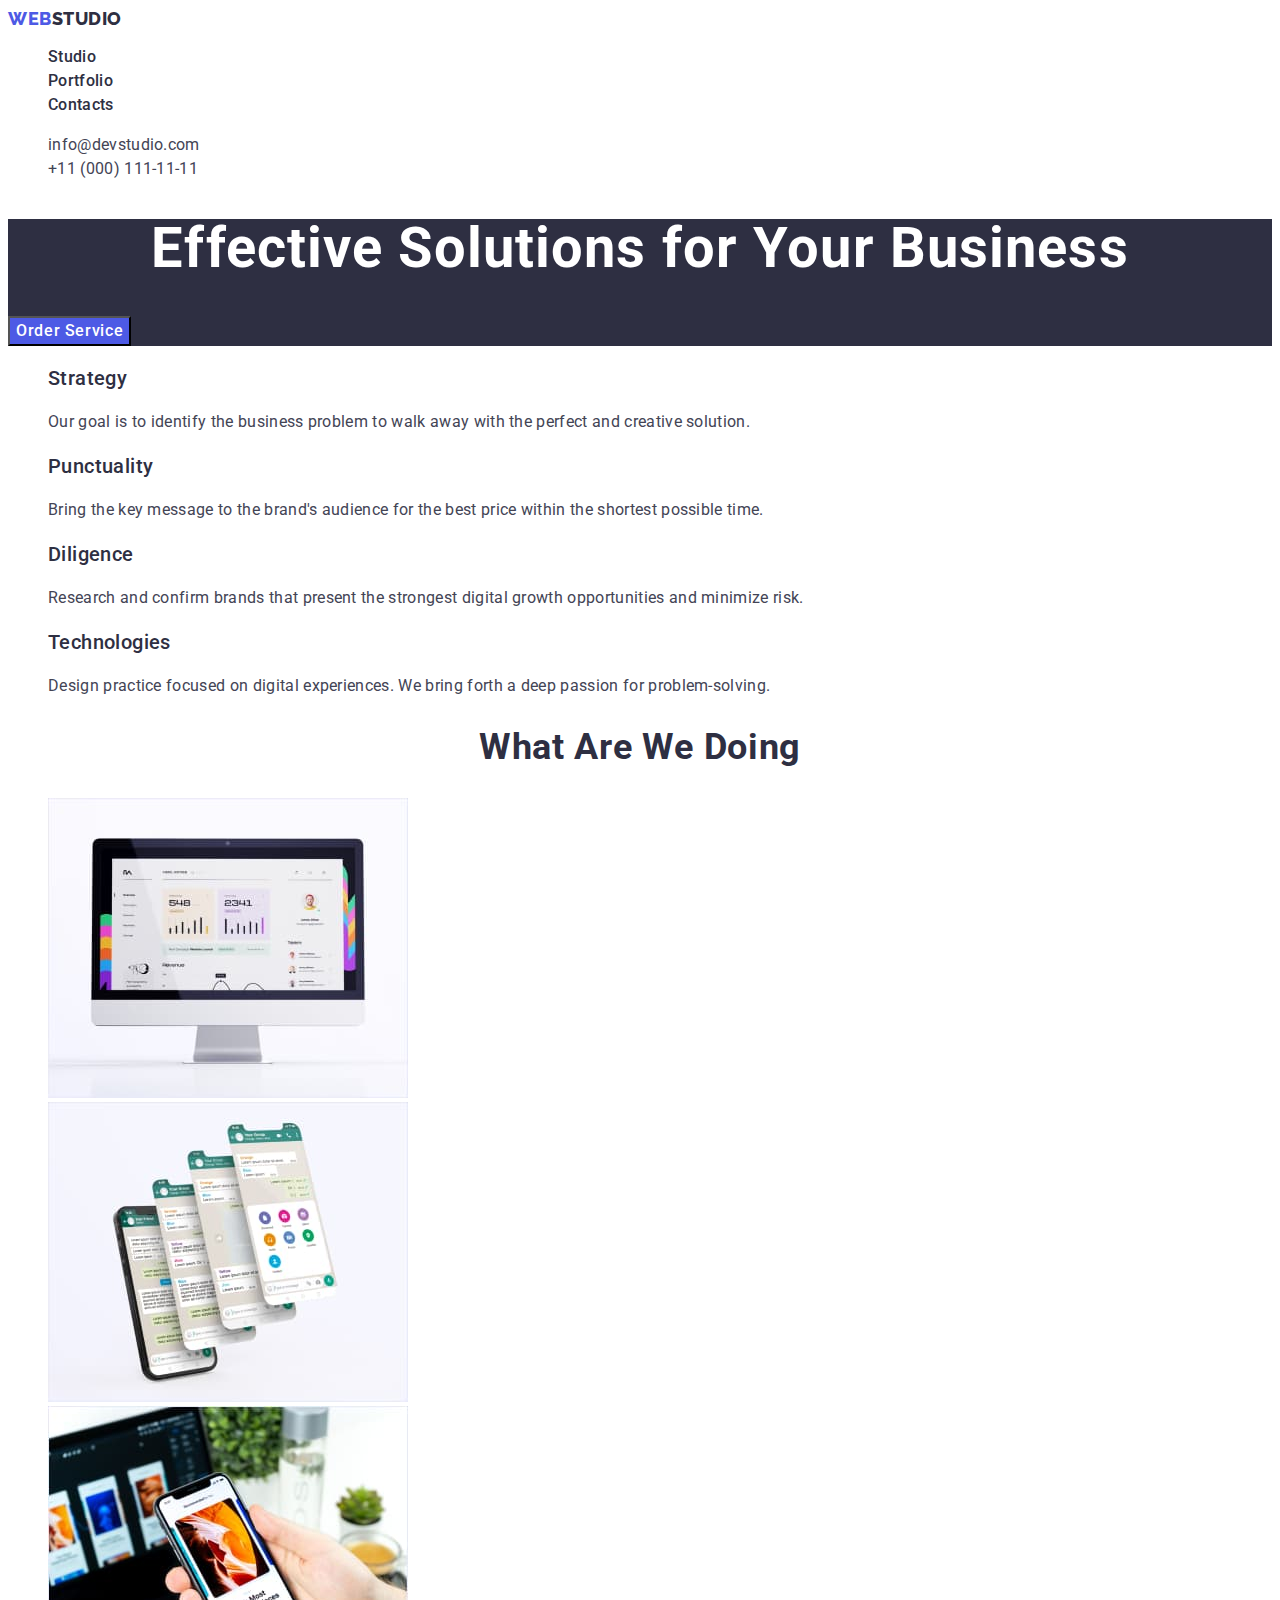
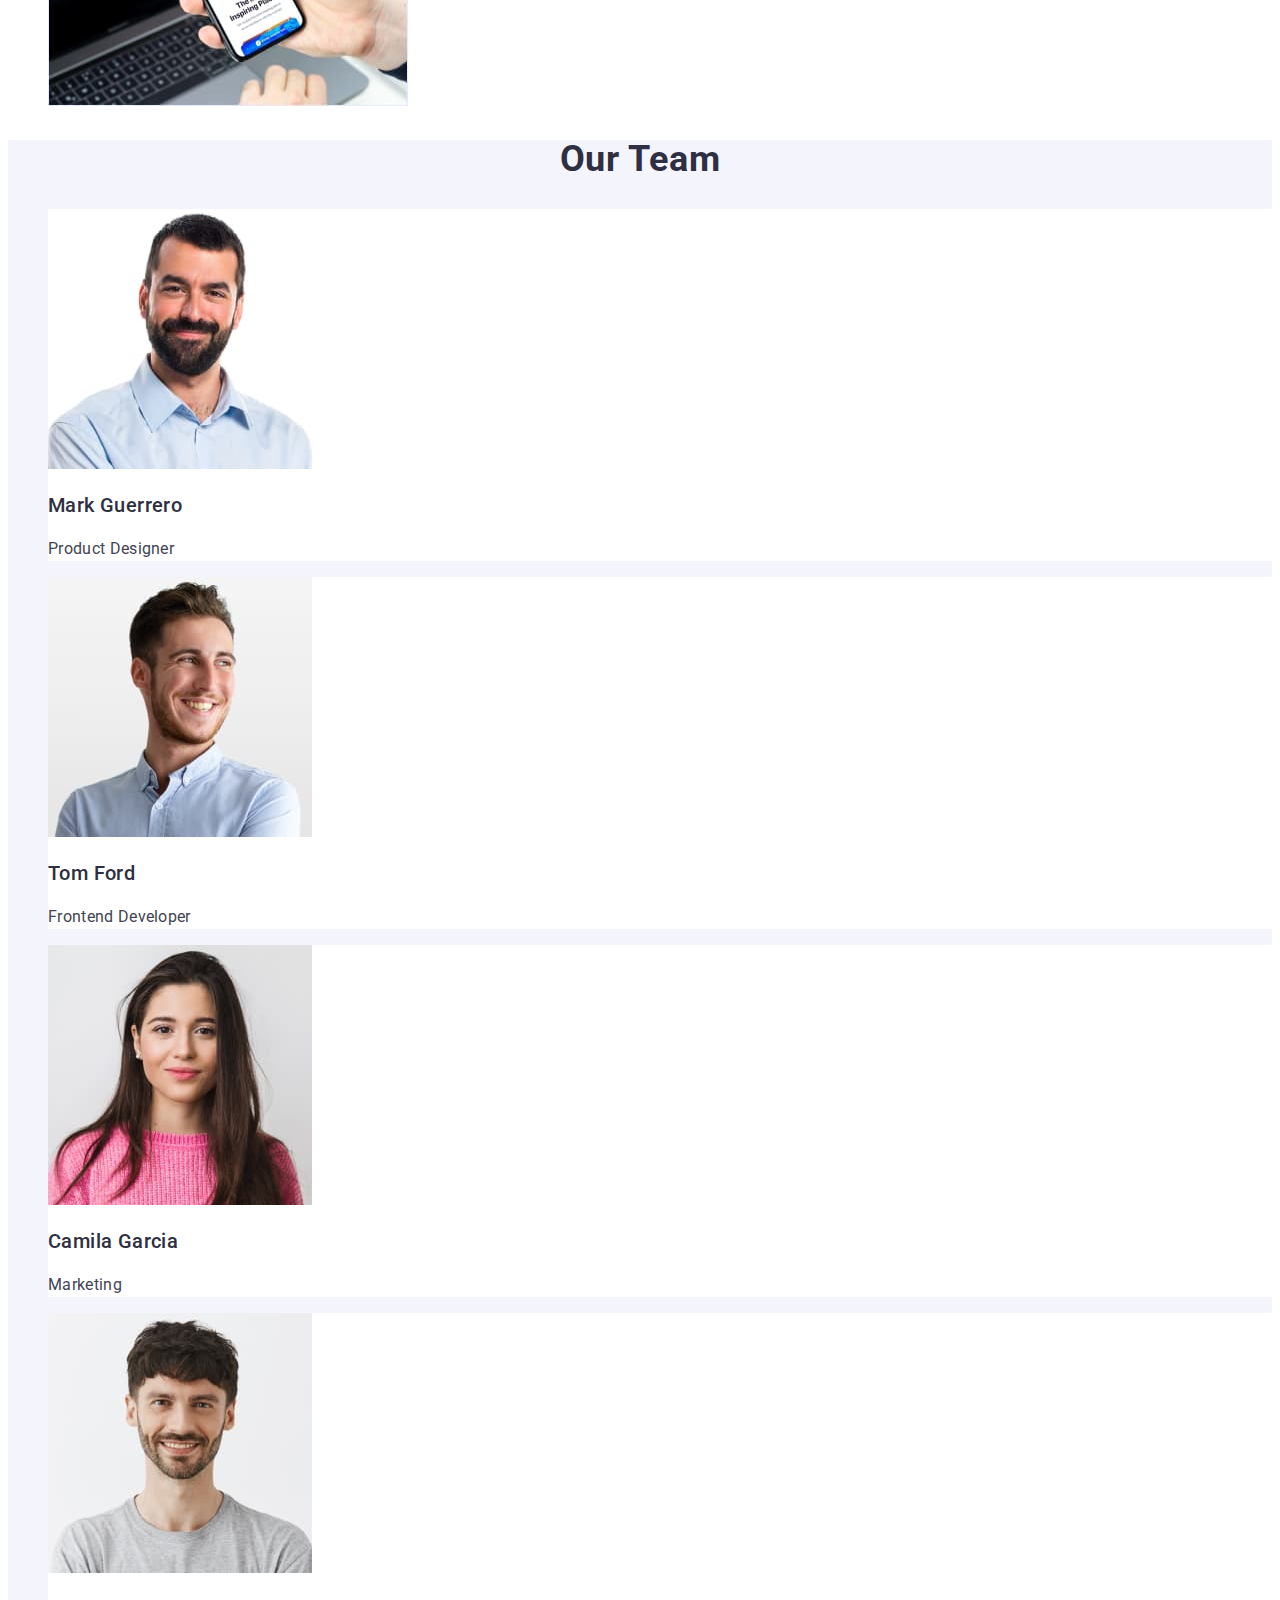
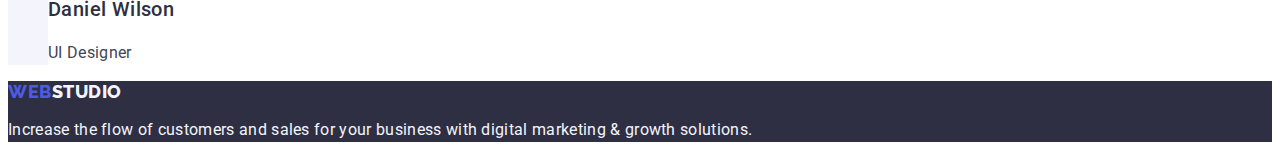
<file: index.html>
<!DOCTYPE html>
<html lang="en">
<head>
    <meta charset="UTF-8">
    <meta name="viewport" content="width=device-width, initial-scale=1.0">
    <title>Studio</title>
    <link rel="preconnect" href="https://fonts.googleapis.com">
    <link rel="preconnect" href="https://fonts.gstatic.com" crossorigin>
    <link
        href="https://fonts.googleapis.com/css2?family=Montserrat:wght@400;600&family=Raleway:wght@800&family=Roboto:wght@400;500;700&display=swap"
        rel="stylesheet">
    <link rel="stylesheet" href="./css/styles.css">
</head>
<body>
    <header>
        <nav class="header">
            <a class="logo link" href="./index.html">Web<span class="studio">Studio</span></a>
            <ul class="header-menu list">
                <li><a class="link-logo link" href="./index.html">Studio</a></li>
                <li><a class="link-logo link" href="./portfolio.html">Portfolio</a></li>
                <li><a class="link-logo link" href="">Contacts</a></li>
            </ul>
        </nav>
        <address class="header-add"> 
            <ul class="list">
                <li><a class="address link" href="mailto:info@devstudio.com">info@devstudio.com</a></li>
                <li><a class="address link" href="tel:+110001111111">+11 (000) 111-11-11</a></li>
            </ul>
        </address>
    </header>
    <main>
        <section class="section-effect">
            <h1 class="effect-title">Effective Solutions for Your Business</h1>
            <button class="effect-button" type="button">Order Service</button>
        </section>
        <section class="section-strategy">
            <h2 hidden>our methods</h2>
            <ul class="list">
                <li>
                    <h3 class="strategy-title title-three">Strategy</h3>
                    <p class="strategy-text text">Our goal is to identify the business
                    problem to walk away with the perfect and creative solution.</p>
                </li>
                <li>
                    <h3 class="strategy-title title-three">Punctuality</h3>
                    <p class="strategy-text text">Bring the key message to the brand's audience for the best price within the shortest possible time.</p>
                </li> 
                <li>
                    <h3 class="strategy-title title-three">Diligence</h3>
                    <p class="strategy-text text">Research and confirm brands that present the strongest digital growth opportunities and minimize risk.</p>
                </li>
                <li>
                    <h3 class="strategy-title title-three">Technologies</h3>
                    <p class="strategy-text text">Design practice focused on digital experiences. We bring forth a deep passion for problem-solving.</p>
                </li>
            </ul>
        </section>
        <section class="section-doing">
            <h2 class="title-two">What are we doing</h2>
            <ul class="list">
                <li><img src="./images/img-1.jpg" alt="Sales statistics" width="360" height="300"></li>
                <li><img src="./images/img-2.jpg" alt="Communication of employees in mobile applications" width="360" height="300"></li>
                <li><img src="./images/img-3.jpg" alt="The most inspiring places on your mobile phone" width="360" height="300"></li>
            </ul>
        </section>
        <section class="team">
            <h2 class="title-two">Our Team</h2>
            <ul class="list">
                <li class="team-photo">
                    <img src="./images/tem-img1.jpg" alt="Mark Guerrero" width="264" height="260">
                    <h3 class="title-three">Mark Guerrero</h3>
                    <p class="text">Product Designer</p>
                </li>
                <li class="team-photo">
                    <img src="./images/tem-img2.jpg" alt="Tom Ford" width="264" height="260">
                    <h3 class="title-three">Tom Ford</h3>
                    <p class="text">Frontend Developer</p>
                </li>
                <li class="team-photo"> 
                    <img src="./images/tem-img3.jpg" alt="Camila Garcia" width="264" height="260">
                    <h3 class="title-three">Camila Garcia</h3>
                    <p class="text">Marketing</p>
                </li>
                <li class="team-photo">
                    <img src="./images/tem-img4.jpg" alt="Daniel Wilson" width="264" height="260">
                    <h3 class="title-three">Daniel Wilson</h3>
                    <p class="text">UI Designer</p>
                </li>
            </ul>
        </section>
    </main>
    <footer class="footer">
        <a class="logo link" href="./index.html">Web<span class="studio-footer">Studio</span></a>
        <p class="footer-text">Increase the flow of customers and sales for your business with digital marketing & growth solutions.</p>
    </footer>
    
</body>
</html>
</file>
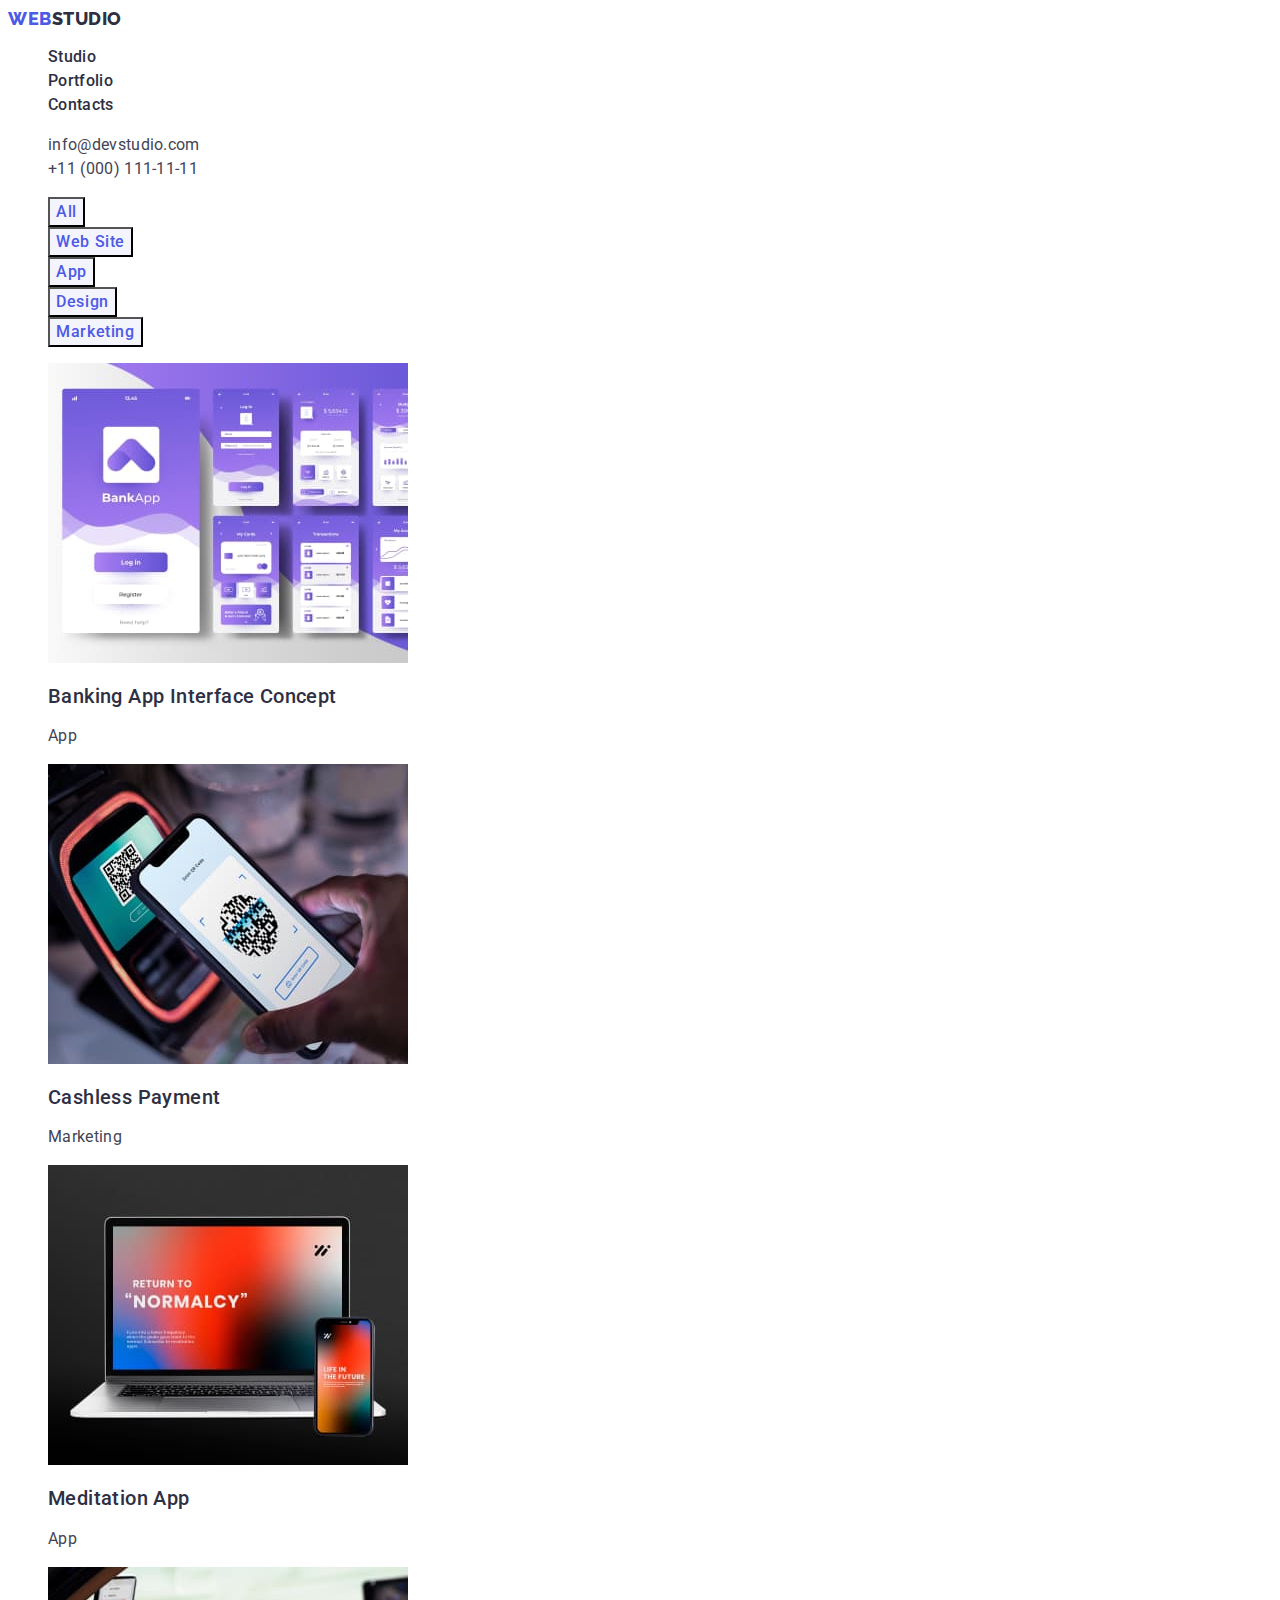
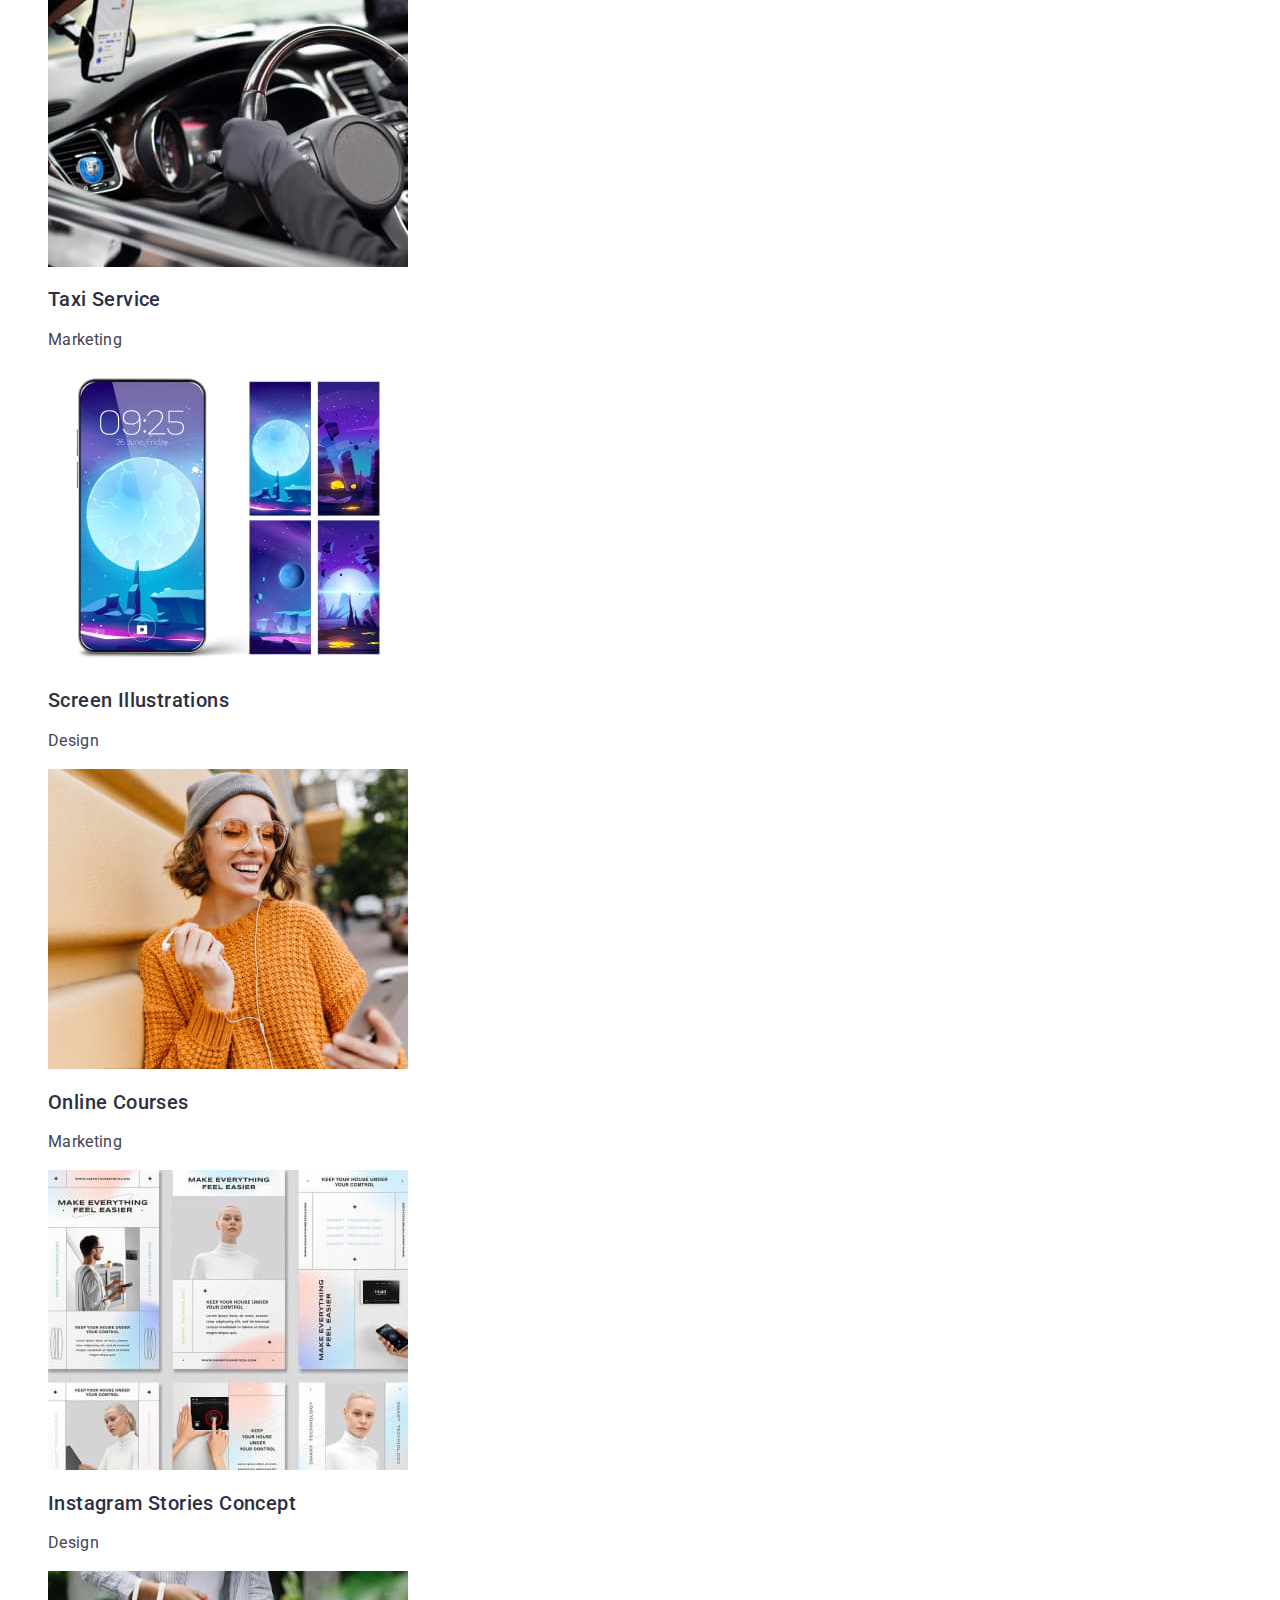
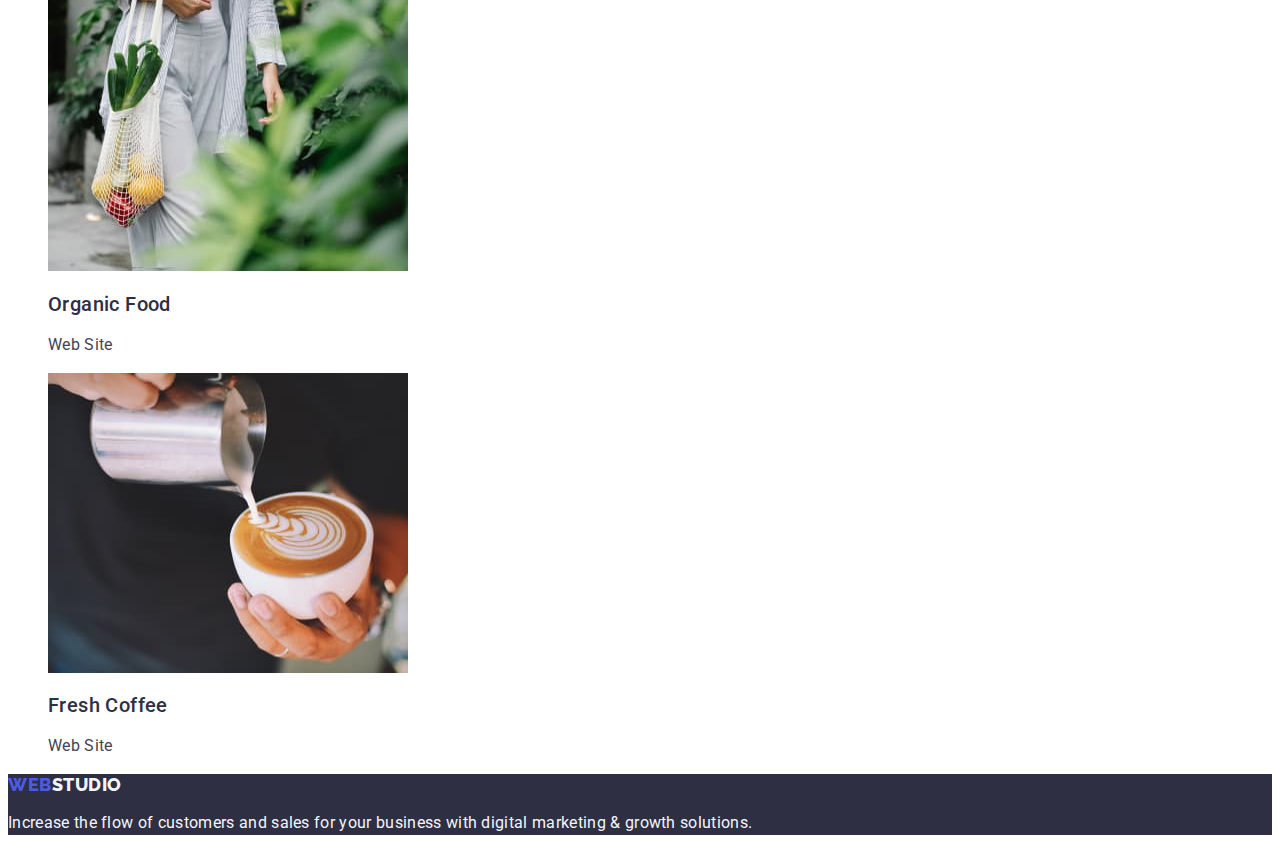
<file: portfolio.html>
<!DOCTYPE html>
<html lang="en">
<head>
    <meta charset="UTF-8">
    <meta name="viewport" content="width=device-width, initial-scale=1.0">
    <title>Portfolio</title>
    <link rel="preconnect" href="https://fonts.googleapis.com">
    <link rel="preconnect" href="https://fonts.gstatic.com" crossorigin>
    <link
        href="https://fonts.googleapis.com/css2?family=Montserrat:wght@400;600&family=Raleway:wght@800&family=Roboto:wght@400;500;700&display=swap"
        rel="stylesheet">
    <link rel="stylesheet" href="./css/styles.css">
</head>
<body>
    <header>
        <nav class="header">
            <a class="logo link" href="./index.html">Web<span class="studio">Studio</span></a>
            <ul class="header-menu list">
                <li><a class="link-logo link" href="./index.html">Studio</a></li>
                <li><a class="link-logo link" href="./portfolio.html">Portfolio</a></li>
                 <li><a class="link-logo link" href="">Contacts</a></li>
            </ul>
        </nav>
        <address class="header-add">
            <ul class="list"> 
                <li><a class="address link" href="mailto:info@devstudio.com">info@devstudio.com</a></li>
                <li><a class="address link" href="tel:+110001111111">+11 (000) 111-11-11</a></li>
            </ul>
        </address>
    </header>

    <main>
        <section> 
            <h1 hidden>Portfolio</h1>
            <ul class="list">
                <li><button class="portfolio-button" type="button">All</button></li>
                <li><button class="portfolio-button" type="button">Web Site</button></li>
                <li><button class="portfolio-button" type="button">App</button></li>
                <li><button class="portfolio-button" type="button">Design</button></li>
                <li><button class="portfolio-button" type="button">Marketing</button></li>
            </ul>
            <ul class="list">
                <li>
                    <a class="link" href="">
                        <img src="./images/portfolio-img1.jpg" alt="Banking app screen" width="360" height="300" >
                        <h2 class="title-three">Banking App Interface Concept</h2>
                        <p class="text">App</p>
                    </a>
                </li>
                <li>
                    <a class="link" href="">
                        <img src="./images/portfolio-img2.jpg" alt="Cashless Payment" width="360" height="300">
                        <h2 class="title-three">Cashless Payment</h2>
                        <p class="text">Marketing</p>
                    </a>
                </li>
                <li>
                    <a class="link" href="">
                        <img src="./images/portfolio-img3.jpg" alt="Meditation App" width="360" height="300">
                        <h2 class="title-three">Meditation App</h2>
                        <p class="text">App</p>
                    </a>
                </li>
                <li>
                    <a class="link" href="">
                        <img src="./images/portfolio-img4.jpg" alt="Taxi" width="360" height="300">
                        <h2 class="title-three">Taxi Service</h2>
                        <p class="text">Marketing</p>
                    </a>
                </li>
                <li>
                    <a class="link" href="">
                        <img src="./images/portfolio-img5.jpg" alt="mobile screen" width="360" height="300">
                        <h2 class="title-three">Screen Illustrations</h2>
                        <p class="text">Design</p>
                    </a>
                </li>
                <li>
                    <a class="link" href="">
                        <img src="./images/portfolio-img6.jpg" alt="girl with mobile phone" width="360" height="300">
                        <h2 class="title-three">Online Courses</h2>
                        <p class="text">Marketing</p>
                    </a>
                </li>
                <li>
                    <a class="link" href="">
                        <img src="./images/portfolio-img7.jpg" alt="Instagram screen" width="360" height="300">
                        <h2 class="title-three">Instagram Stories Concept</h2>
                        <p class="text">Design</p>
                    </a>
                </li>
                <li>
                    <a class="link" href="">
                        <img src="./images/portfolio-img8.jpg" alt="Organic Food" width="360" height="300">
                        <h2 class="title-three">Organic Food</h2>
                        <p class="text">Web Site</p>
                    </a>
                </li>
                <li>
                    <a class="link" href="">
                        <img src="./images/portfolio-img9.jpg" alt="Fresh Coffee" width="360" height="300">
                        <h2 class="title-three">Fresh Coffee</h2>
                        <p class="text">Web Site</p>
                    </a>
                </li>
            </ul>
        </section>

    </main>

    <footer class="footer">
        <a class="logo link" href="./index.html">Web<span class="studio-footer">Studio</span></a>
        <p class="footer-text">Increase the flow of customers and sales for your business with digital marketing & growth
            solutions.</p>
    </footer>
    
</body> 
</html>
</file>
<file: css/styles.css>
:root {
    --iris: #4D5AE5;
    --navyblue: #2E2F42;
    --white: #FFF;
    --slate: #434455;
    --cloud: #F4F4FD;
    --ocean: #404BBF;
}
/* =============================================== */
body {
    font-family: 'Roboto',sans-serif ;
    color: #434455;
    background-color: var(--white, #FFF);
     }
.list {
    list-style: none;
}

.link {
    text-decoration: none;
}
.header-add {
    font-style: normal;
}

/*  ============================================================   */
/* .header {

} */

.logo {
    font-family: 'Raleway',sans-serif;
    font-size: 18px;
     font-weight: 800;
    line-height: 1.17;
    letter-spacing: 0.03em;
    text-transform: uppercase;
    color: var(--iris, #4D5AE5)
}

.studio {
    color: var(--navyblue, #2E2F42);
}
           


.link-logo {
    font-size: 16px;
    font-weight: 500;
    line-height: 1.5;
    letter-spacing: 0.02em;
    color: var(--navyblue, #2E2F42);
   }

.link-logo:hover,
.link-logo:focus { 
    color: var(--ocean, #404BBF);
}

.address {
    color: var(--slate, #434455);
    font-size: 16px;
    line-height: 1.5;
    letter-spacing: 0.02em;
    }

.address:hover,
.address:focus {
    color: var(--ocean, #404BBF);
}
/*================================================================*/
.section-effect {
    background: var(--navyblue, #2E2F42);
}

.effect-title {
    color: var(--white, #FFF);
    text-align: center;
     font-size: 56px;
     line-height: 1.07;
    letter-spacing: 0.02em;
}

.effect-button {
    background: var(--iris, #4D5AE5);
    color: var(--white, #FFF);
    font-size: 16px;
    font-weight: 500;
    line-height: 1.5;
    letter-spacing: 0.04em;
    font-family: 'Roboto',sans-serif;
    cursor: pointer;
}
.effect-button:hover,
.effect-button:focus {
    background-color: var(--ocean, #404BBF);
}


/* .section-strategy {}=============== */

.title-three {
    color: var(--navyblue, #2E2F42);
    font-size: 20px;
    font-weight: 500;
    line-height: 1.2;
    letter-spacing: 0.02em;
}

.text {
    color: var(--slate, #434455);
    font-size: 16px;
    line-height: 1.5;
    letter-spacing: 0.02em;
}

/* .section-doing  =================*/

.title-two {
    color: var(--navyblue, #2E2F42);
    text-align: center;
    font-size: 36px;
    line-height: 1.11;
    letter-spacing: 0.02em;
    text-transform: capitalize;
}
/* ================================= */
.team {
    background-color: #F4F4FD;
}

.team-photo {
    background-color: #FFF;
}
/*===============================================================*/
.footer {
    background: var(--navyblue, #2E2F42);
}
.studio-footer{
    color: var(--cloud, #F4F4FD);    
}
.footer-text {
    color: var(--cloud, #F4F4FD);
    font-size: 16px;
    line-height: 1.5;
    letter-spacing: 0.02em;
}
/*==============================================*/
.portfolio-button{
    color: var(--iris, #4D5AE5);
    text-align: center;
    font-size: 16px;
    font-weight: 500;
    line-height: 1.5;
    letter-spacing: 0.04em;
    background: var(--cloud, #F4F4FD);
    font-family: inherit;
    cursor: pointer;
    font-family: 'Roboto',sans-serif;
}
.portfolio-button:hover,
.portfolio-button:active,
.portfolio-button:focus {
 
    background: var(--ocean, #404BBF);
    color: var(--white, #FFF);
}
</file>
